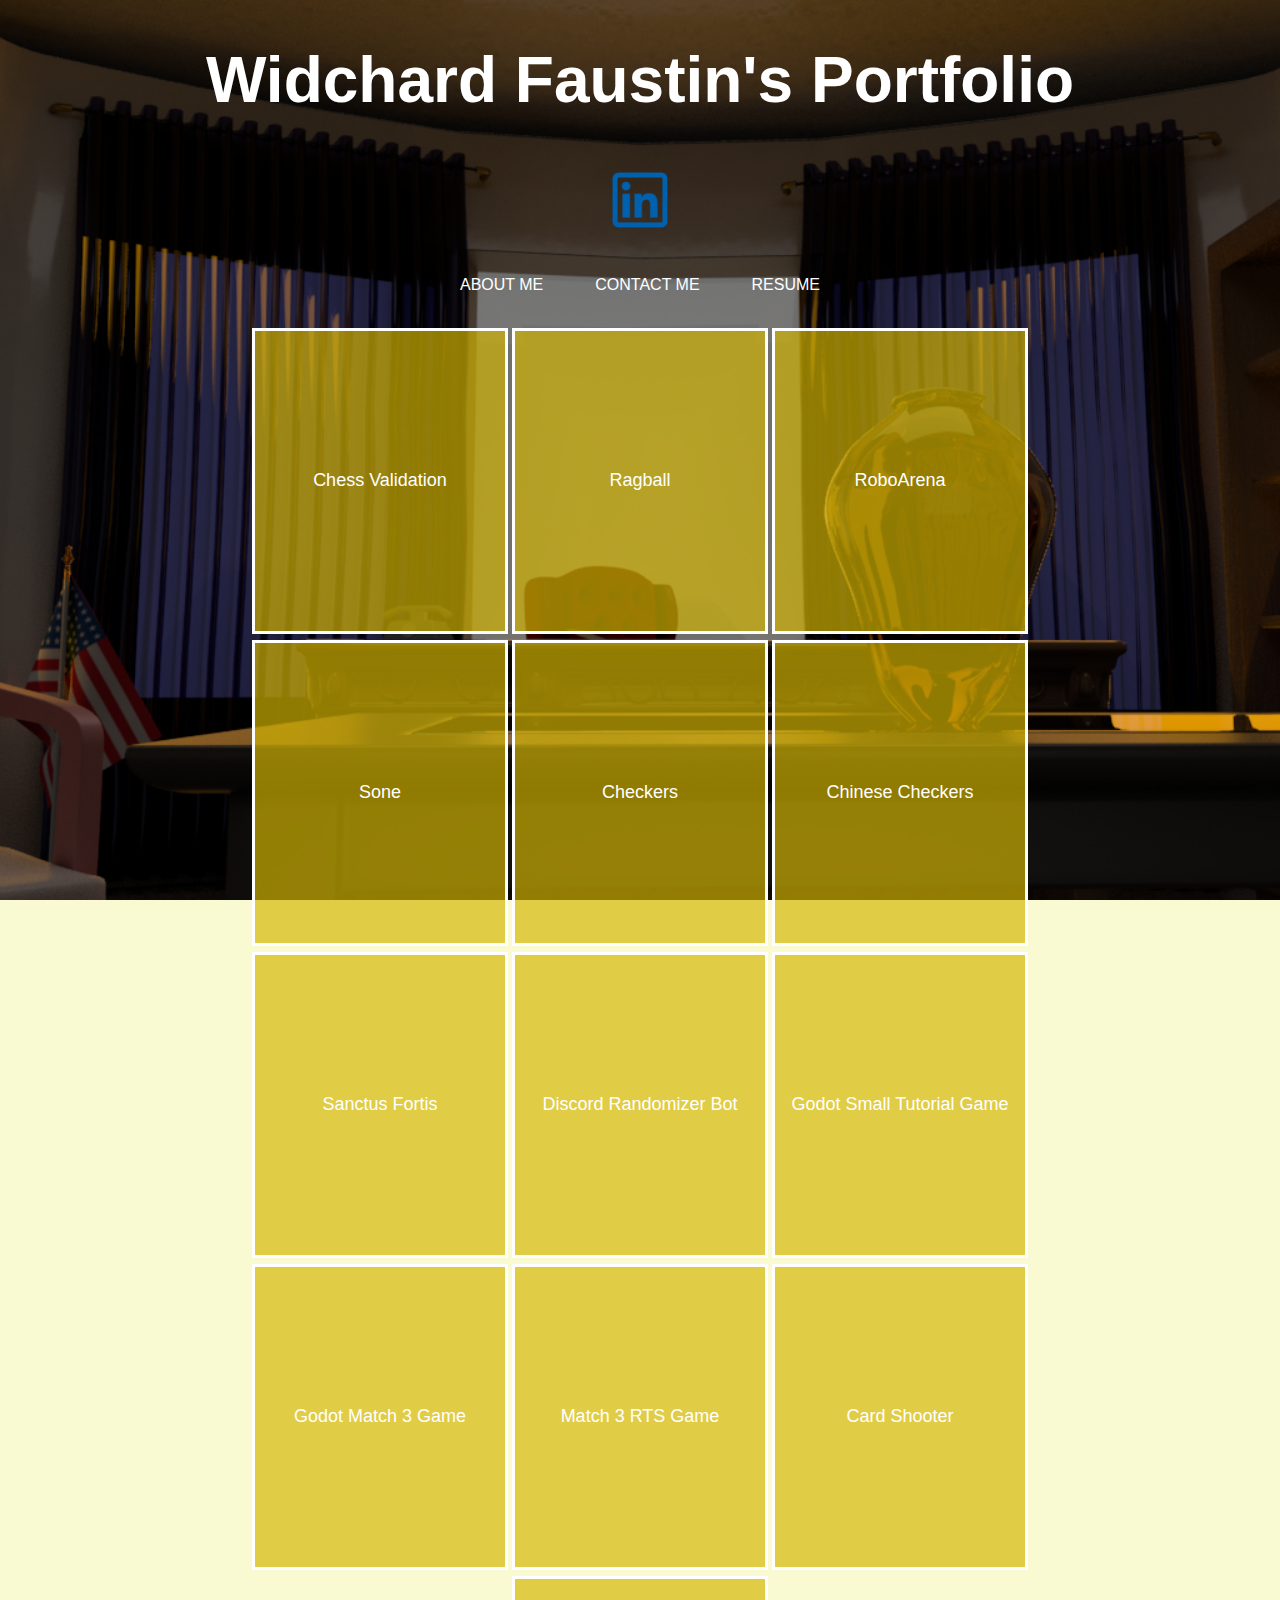
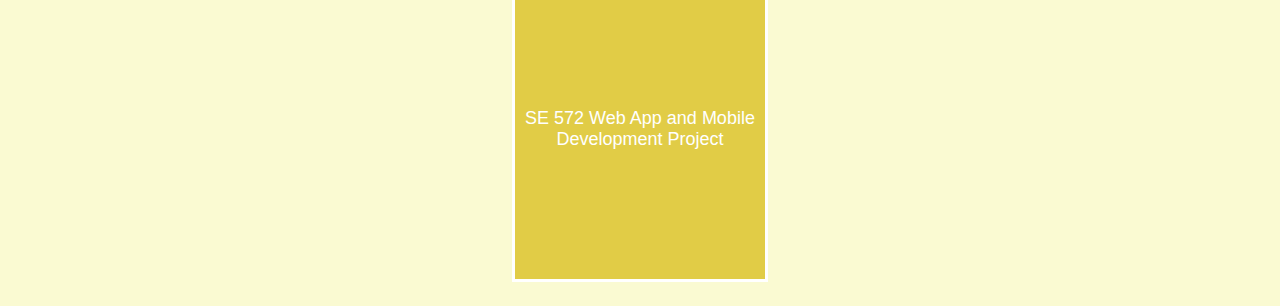
<file: index.html>
<!DOCTYPE html>
<html>
	<head>
			<title> Widchard Faustin</title>
			<meta charset="UTF-8">
			<meta name="viewport" content="width=device-width, initial-scale=1.0">
			<script type="text/Javascript" src="./scripts/homepage.js"></script>
			<link rel="stylesheet" type="text/css" href="stylesheets/main.css">
			<h1>Widchard Faustin's Portfolio</h1>
			<p></p>
			<a href="https://www.linkedin.com/in/w-f-275chs/" id="Linkedin"> 
				<img src="img/pngguru.com.png" alt="LinkedIn" id="LinkedinButton"></img>
			</a>
	</head>
	<body>
		<div class="wrapper">
			<nav class="clearfix">
				<p>
				<div id="linkContainer" class="linkContainer">
				<div id="contactInfo" class="contactInfo"></div>
					<a href="aboutme.html" class="contactLinks">About Me</a> <a href="contactus.html" class="contactLinks">Contact Me</a> <a href="https://github.com/WFaustin/WFaustinPublicWebsite/blob/master/Resume%20Versions/Widchard%20Faustin.pdf" download="https://github.com/WFaustin/WFaustinPublicWebsite/blob/master/Resume%20Versions/Widchard%20Faustin.pdf" class="contactLinks"> Resume </a>
				</div>
				<br>
				<div id="ChessValidationDiv" class="projectDivs" onclick="return API.divChoice(Number(document.getElementById('ChessValidationDiv').getAttribute('switchcase')))" switchcase=0>
					Chess Validation
				</div>
				<div id="RagballDiv" class="projectDivs" onclick="return API.divChoice(Number(document.getElementById('RagballDiv').getAttribute('switchcase')))" switchcase=1>
					Ragball
				</div>
				<div id="RoboArenaDiv" class="projectDivs" onclick="return API.divChoice(Number(document.getElementById('RoboArenaDiv').getAttribute('switchcase')))" switchcase=2>
					RoboArena
				</div>
				<div id="SoneDiv" class="projectDivs" onclick="return API.divChoice(Number(document.getElementById('SoneDiv').getAttribute('switchcase')))" switchcase=3>
					Sone
				</div>
				<div id="CheckersDiv" class="projectDivs" onclick="return API.divChoice(Number(document.getElementById('CheckersDiv').getAttribute('switchcase')))" switchcase=4>
					Checkers
				</div>
				<div id="ChineseCheckersDiv" class="projectDivs" onclick="return API.divChoice(Number(document.getElementById('ChineseCheckersDiv').getAttribute('switchcase')))" switchcase=5>
					Chinese Checkers
				</div>
				<div id="SanctusFortisDiv" class="projectDivs" onclick="return API.divChoice(Number(document.getElementById('SanctusFortisDiv').getAttribute('switchcase')))" switchcase=6>
					Sanctus Fortis
				</div>
				<div id="DiscordRandomBotDiv" class="projectDivs" onclick="return API.divChoice(Number(document.getElementById('DiscordRandomBotDiv').getAttribute('switchcase')))" switchcase=7>
					Discord Randomizer Bot
				</div>
				<div id="GodotSmallGameDiv" class="projectDivs" onclick="return API.divChoice(Number(document.getElementById('GodotSmallGameDiv').getAttribute('switchcase')))" switchcase=8>
					Godot Small Tutorial Game
				</div>
				<div id="GodotMatch3Div" class="projectDivs" onclick="return API.divChoice(Number(document.getElementById('GodotMatch3Div').getAttribute('switchcase')))" switchcase=9>
					Godot Match 3 Game
				</div>
				<div id="GodotMatch3RTSDiv" class="projectDivs" onclick="return API.divChoice(Number(document.getElementById('GodotMatch3RTSDiv').getAttribute('switchcase')))" switchcase=10>
					Match 3 RTS Game
				</div>
				<div id="GodotCardShooterDiv" class="projectDivs" onclick="return API.divChoice(Number(document.getElementById('GodotCardShooterDiv').getAttribute('switchcase')))" switchcase=11>
					Card Shooter
				</div>
				<div id="SE572ProjectDiv" class="projectDivs" onclick="return API.divChoice(Number(document.getElementById('SE572ProjectDiv').getAttribute('switchcase')))" switchcase=12>
					 SE 572 Web App and Mobile Development Project
				</div>
			</nav>
			
			<div id="descriptions" class="descriptions">
				
			</div>
		</div>
	</body>
</html>
</file>
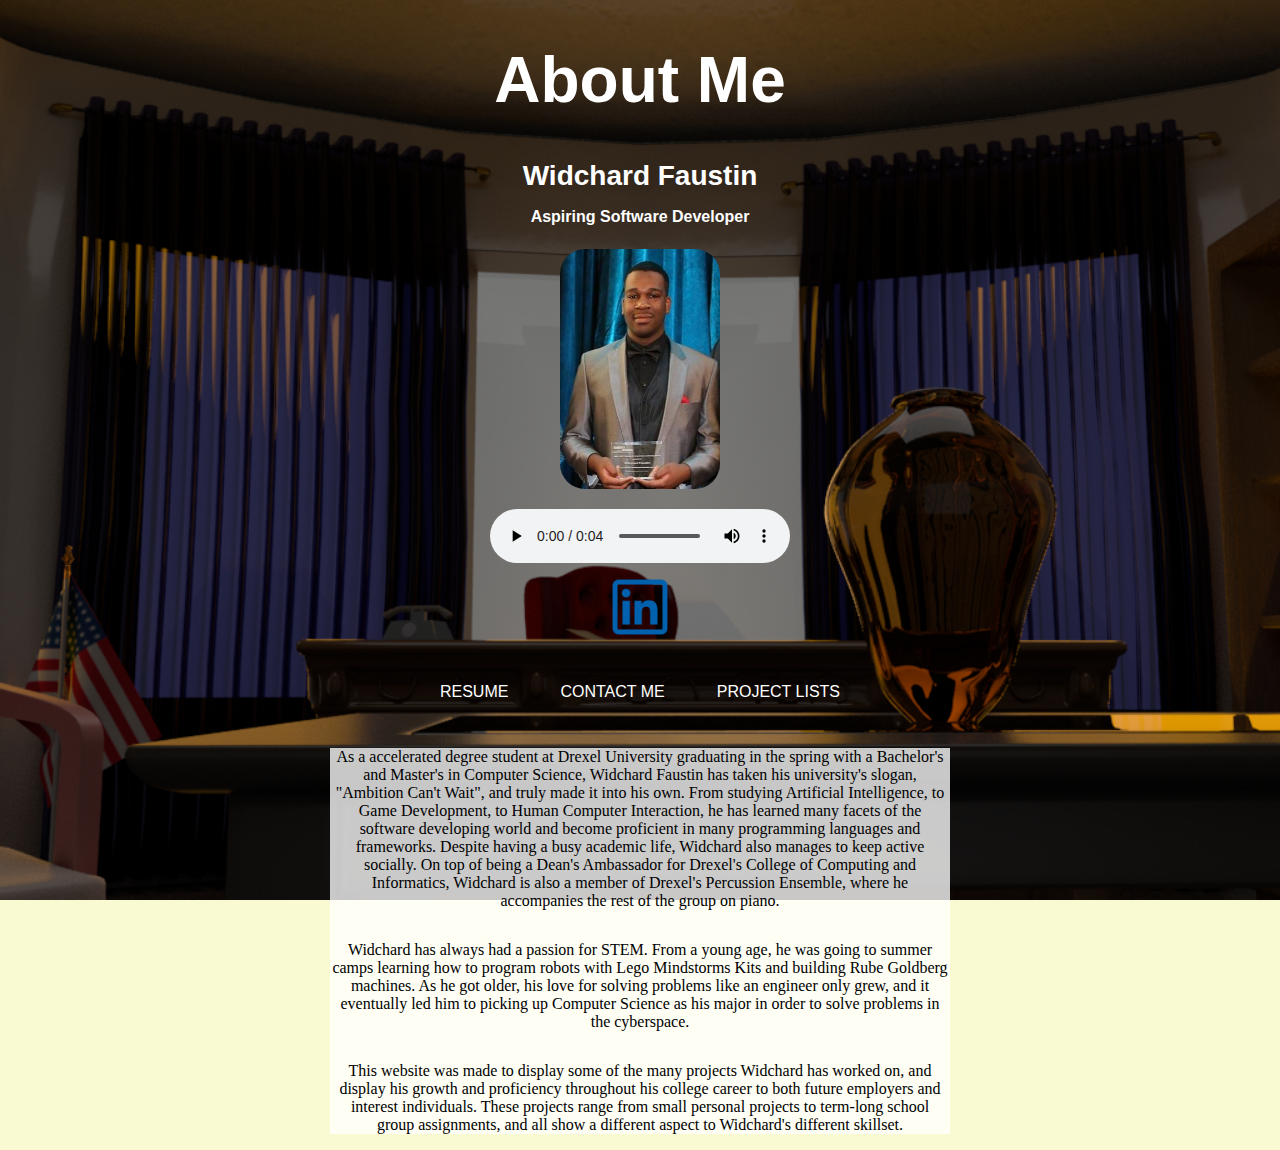
<file: aboutme.html>
<!DOCTYPE html>
<html>
	<head>
			<title> Widchard Faustin</title>
			<meta charset="UTF-8">
			<meta name="viewport" content="width=device-width, initial-scale=1.0">
			<script type="text/Javascript" src="./scripts/homepage.js"></script>
			<link rel="stylesheet" type="text/css" href="stylesheets/main.css">
			<h1>About Me</h1>
            <p></p>
            <div id="aboutMeHeader">
                <h2 id="namenTitle">
                    Widchard Faustin
                    <p id="subsubtitle">Aspiring Software Developer</p>
                </h2>
                <img src="img/profilepicMe.jpg" alt="Widchard Faustin" class="profileImage"></img>
                <p></p>
                <audio controls>
                    <source src="audio/Voice Pronunciation.wav" type="audio/wav">
                    Your browser does not support the audio element.
                </audio>
                <a href="https://www.linkedin.com/in/w-f-275chs/" id="Linkedin"> 
                    <img src="img/pngguru.com.png" alt="LinkedIn" id="LinkedinButton"></img>
                </a>
            </div>
	</head>
	<body>
		<div class="wrapper">
			<nav class="clearfix">
				<p>
				<div id="linkContainer" class="linkContainer">
				<div id="contactInfo" class="contactInfo"></div>
                    <a href="https://github.com/WFaustin/WFaustinPublicWebsite/blob/master/WFaustin%20Resume%20Online.pdf" download="https://github.com/WFaustin/WFaustinPublicWebsite/blob/master/WFaustin%20Resume%20Online.pdf" class="contactLinks"> Resume </a> 
                    <a href="contactus.html" class="contactLinks">Contact Me</a> <a href="https://wfaustin.github.io/WFaustinPublicWebsite" class="contactLinks"> Project Lists </a>
                </div>
                <div id="bioParagraph">
                    <p id="descriptionPar" class="descriptionPar">
                        As a accelerated degree student at Drexel University graduating in the spring with a Bachelor's and Master's in Computer Science, 
                        Widchard Faustin has taken his university's slogan, "Ambition Can't Wait", and truly made it into his own. From studying Artificial
                        Intelligence, to Game Development, to Human Computer Interaction, he has learned many facets of the software developing world and 
                        become proficient in many programming languages and frameworks. Despite having a busy academic life, Widchard also manages to keep
                        active socially. On top of being a Dean's Ambassador for Drexel's College of Computing and Informatics, Widchard is also a member of 
                        Drexel's Percussion Ensemble, where he accompanies the rest of the group on piano. 
                    </p>
                    <p id="bioPar" class="descriptionPar">
                        Widchard has always had a passion for STEM. From a young age, he was going to summer camps learning how to program robots with Lego
                        Mindstorms Kits and building Rube Goldberg machines. As he got older, his love for solving problems like an engineer only grew, and
                        it eventually led him to picking up Computer Science as his major in order to solve problems in the cyberspace. 
                    </p>
                    <p id="purposePar" class="descriptionPar">
                        This website was made to display some of the many projects Widchard has worked on, and display his growth and proficiency throughout his
                        college career to both future employers and interest individuals. These projects range from small personal projects to term-long school 
                        group assignments, and all show a different aspect to Widchard's different skillset. 
                    </p>
                </div>
			</nav>
		</div>
	</body>
</html>
</file>
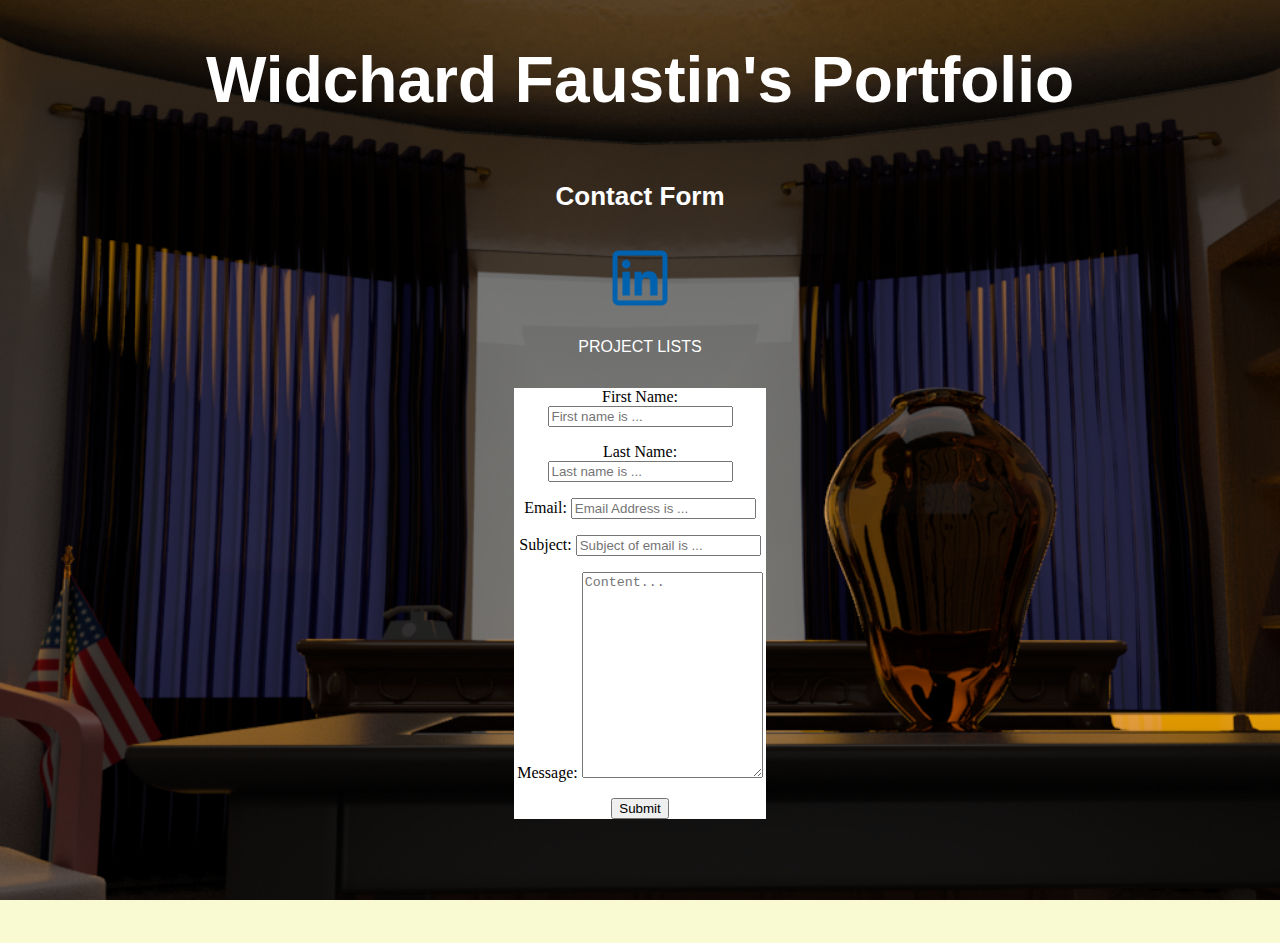
<file: contactus.html>
<!DOCTYPE html>
<html>
	<head>
			<title> Widchard Faustin</title>
			<meta charset="UTF-8">
			<meta name="viewport" content="width=device-width, initial-scale=1.0">
			<link rel="stylesheet" type="text/css" href="./stylesheets/main.css">
			<h1>Widchard Faustin's Portfolio<h1>
			<p>
			<h3>Contact Form</h3>
			
			<p></p>
			<a href="https://www.linkedin.com/in/w-f-275chs/" id="Linkedin"> 
				<img src="img/pngguru.com.png" alt="LinkedIn" id="LinkedinButton"></img>
			</a> 
			<div class="please">
				<a href="https://wfaustin.github.io/WFaustinPublicWebsite" class="contactLinks"> Project Lists </a>
			</div>
			<p></p>
	</head>
	<body>
		<?php
			if($_SERVER['REQUEST_METHOD'] == "GET" and isset($_GET['buttonSubmit']))
			{
				runEmailSend();
			}
			function runEmailSend()
			{
				$to = "faustinwid@gmail.com";
				$subject = $_GET['subject'] + ": " + $_GET['lastname'] + ", " + $_POST['firstname'];
				$text = $_GET['content'] + "\n" + $_GET['email']; 
				$from = $_GET['email']; 
				if ($from == "" || $from == " " || $subject == "" || $subject == " "){
					$errorval = "Not valid"
					$_GET['Checked'].value = $errorval; 
				}
				else{
					mail($to,$subject,$text, "From: $_GET['lastname']");
				}
			}
		?>
		<div id="wrapper" class="contactWrapper">
		<form action="https://formspree.io/xwkrrrrk" method="POST" class="submitform">
			<div id="contactme" class="contactme">
				<p>
				<label for="fname">First Name: </label>
				<input type="text" id="fname" name="firstname" placeholder="First name is ..." />
				
				<p>
				<label for="lname">Last Name: </label>
				<input type="text" id="lname" name="lastname" placeholder="Last name is ..." />
				
				<p>
				<label for="email">Email: </label>
				<input type="text" id="email" name="_replyto" placeholder="Email Address is ..." />
				
				<p>
				<label for="subject">Subject: </label>
				<input type="text" id="subject" name="subject" placeholder="Subject of email is ..." />
				
				<p>
				<label for="content">Message: </label>
				<textarea id="content" name="message" placeholder="Content..." style="height:200px" ></textarea>
				
				<p>
				<button type="Submit" id="Submit" name="buttonSubmit" value="Submit">Submit</button>
				
				<p name="Checked">
			
			</div>
		</form>
		</div>
	</body>
</html>
</file>
<file: stylesheets/main.css>
/*
	Widchard Faustin Portfolio CSS Document
	June 07, 2020

*/

/*Taken from 1stwebdesigner, 15 CSS Background Effects
html{
	background-repeat: no-repeat;
	background-attachment: fixed;
	background-size: cover;
	background-position: top;
	background-image:url(http://bit.ly/2gPLxZ4);
	width: 100%;
	height: 100%;
	font-family: Arial, Helvetica;
	letter-spacing: 0.02em;
	 font-weight: 400;
	-webkit-font-smoothing: antialiased; 
   }
*/ 


html{
	min-height: 100%;
	background-color: #FAFAD2;
	background-image: url(../img/WFaustinBackground.png);
	background-repeat: no-repeat;
	background-position: center;
	background-size: cover;
	background-attachment: fixed;
}

html, body{
	height: 100%;
}


h1{
	font-size: 64px;
}

h3{
	font-size: 26px;
}

h2{
	font-size: 28px;
}


h1, h3, h2 {
	font-family: "Raleway", sans-serif;
	color: white;
	text-align: center;
}

#Linkedin{
	background-size: auto;
	text-align: center;
	display: block;
	margin-left: auto;
	margin-right: auto;
}

#LinkedinButton{
	width: 80px;
	height: 80px;
}

.linkContainer{
	text-align: center;
	display: block;
}

.contactInfo{
	background-size: auto;
	text-align: center;
	display: block;
	margin-left: auto;
	margin-right: auto;
}

.contactLinks{
	font-family: "Raleway", sans-serif ;
	text-align: center;
	color: white; 
	padding: 1em 1.5em; 
	position: relative; 
	text-decoration: burlywood;
	text-transform: uppercase;
	display: inline-block; 
}

.contactLinks:hover{
	cursor: pointer; 
}

.contactLinks:active{
	box-shadow: none; 
	top: 5px; 
}

.clearfix{
	text-align: center;
}


.projectLinks{
	background-color: gold;
	background-image: linear-gradient(to bottom right, gold, brown);
	box-shadow: 0 5px 0px linear-gradient(to bottom right, gold, brown); 
	color: whitesmoke; 
	padding: 1em 1.5em; 
	position: relative; 
	text-decoration: burlywood;
	text-transform: uppercase;
	display: inline-flex; 
	border-style: outset;
	border-radius: 25px;
	border: black 40px;
	justify-content: center;
	align-items: center; 

}

.projectLinks:hover{
	background-color: #1f09eef3;
	cursor: pointer; 
}


.projectLinks:active{
	box-shadow: none; 
	top: 5px; 
}

.projectDivs{
	display: inline-flex;
	height: 300px; 
	width: 250px;
	font-family: "Raleway", sans-serif; 
	font-size: 18px;
	color: white;
	text-decoration: yellowgreen;
	justify-content: center;
	align-items: center;
	border: 3px solid white; 
	background-color: #d4b503ad;
	margin-bottom: 6px;
	
}

.projectDivs:hover{
	background-color: #61530160;
	border: 2px solid grey; 
	cursor: pointer; 
}

.projectDivs:active{
	box-shadow: none; 
	top: 5px; 
}

.descriptions{
	display: inline-block;
	justify-content: center;
	text-align: center;
	color: white;
	flex-flow: column;
}

br{
	font-size: 40px;
}

.despar{
	display: inline-block;
	text-align: center;
	font-size: 32px;
	line-height: 32px;
	margin-bottom: 24px;
}

.despar2{
	display: inline-block;
	text-align: center;
	font-size: 20px;
	line-height: 24px;
	margin-bottom: 50px;
	margin-left: 35%;
	margin-right: 35%;
}

.wrapper{
	justify-content: center;
	display: inline-block;
	margin-left: 15%;
	margin-right: 15%;
}

.contactme{
	font: white;
}
/*
.contactWrapper{
	display: block;
	justify-content: center;
	text-align: center ;
}
*/
.submitform{

	color: black;
	text-align: center;
	background-color: white;
	margin-left: 40%;
	margin-right: 40%;
	
}

.please{
	display: block;
	text-align: center;
}

input[type=text]:focus{
	background-color: lightblue;
	border: 3px solid #555;
}

textarea:focus{
	background-color: lightblue;
	border: 3px solid #555;
}

#subsubtitle{
	font-size: 16px; 
}

#bioParagraph{
	margin-left: 15%;
	margin-right: 15%;
	background-color: #ffffffc7;
}

#aboutMeHeader{
	text-align: center;
}

.descriptionPar{
	margin-top: 5%;
	text-align: center;
	font-size: 16px;
}

.profileImage{
	height: 240px;
	width: 160px;
	border-radius: 25px;;
}
</file>
